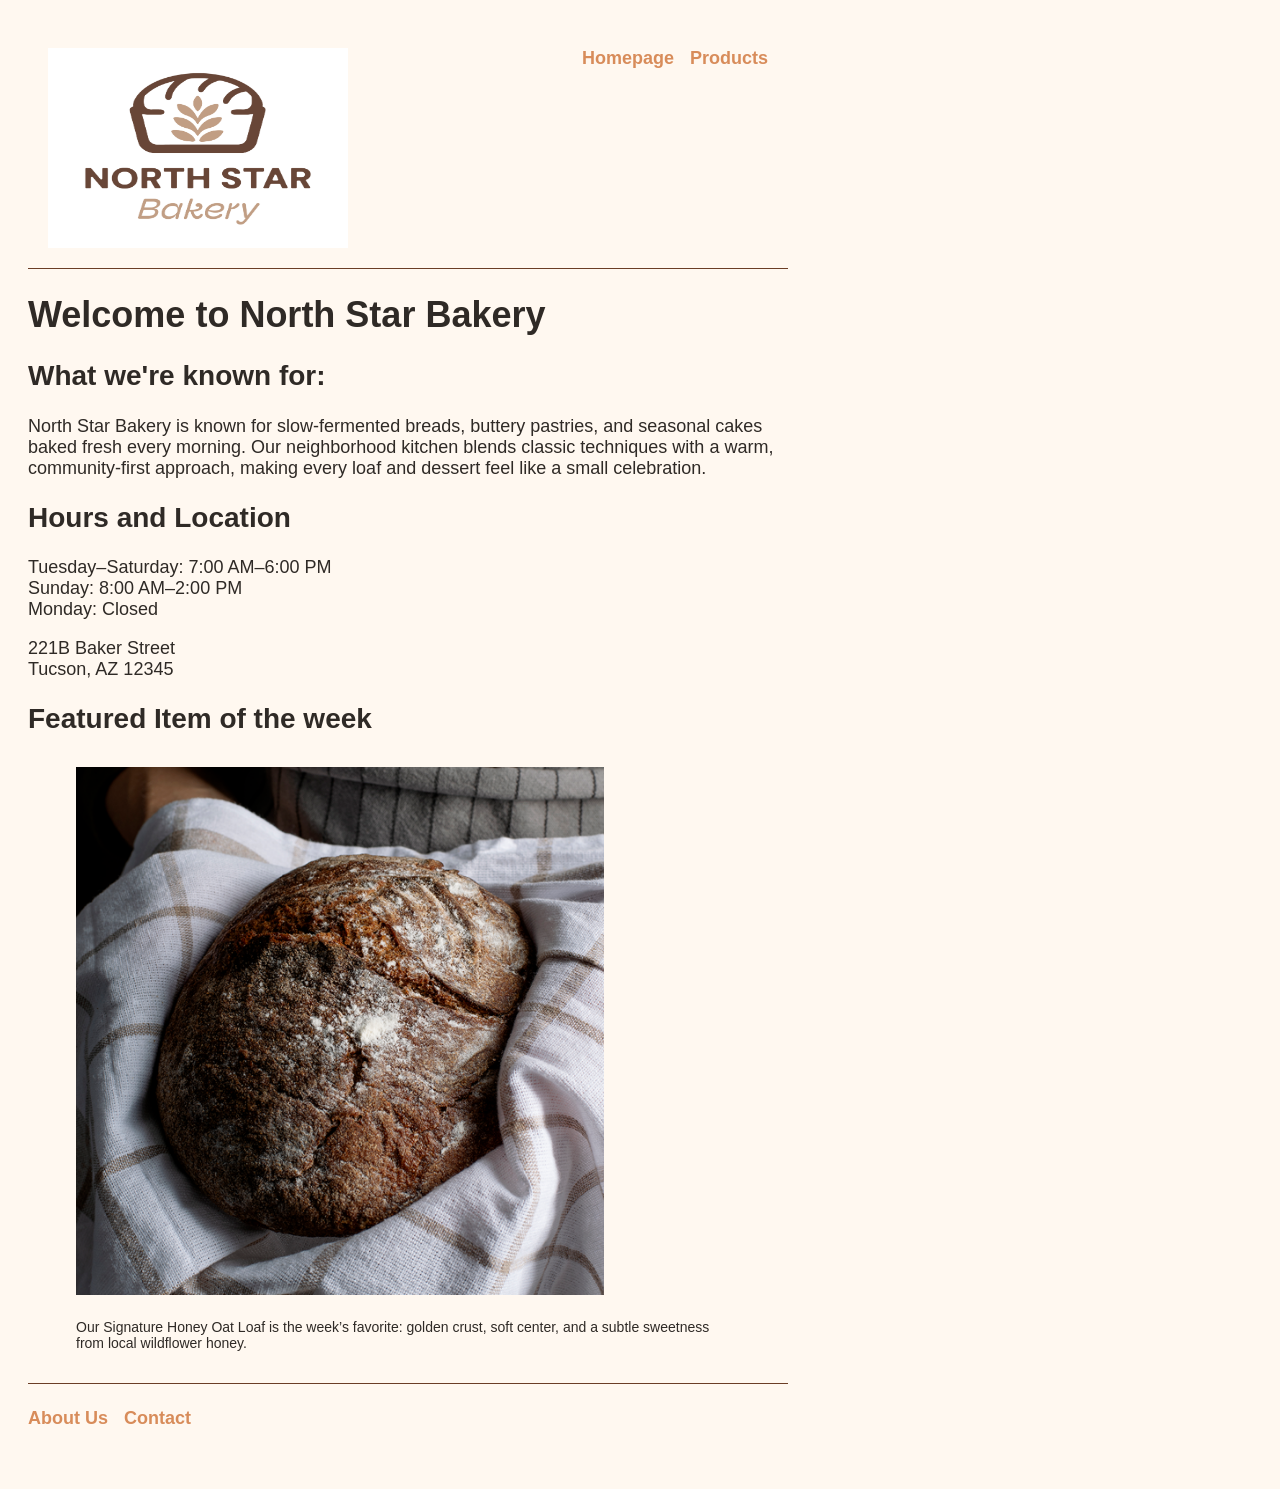
<file: index.html>
<!DOCTYPE html>
<html lang="en">

<head>
    <meta charset="UTF-8">
    <meta name="viewport" content="width=device-width, initial-scale=1.0">
    <title>North Star Bakery - Homepage</title>
    <link rel="stylesheet" href="css/styles.css">
</head>

<body>
    <header>
        <img src="images/bakery-logo_c.png" alt="North Star Bakery Logo" width="300" height="200">
        <nav aria-label="Primary">
            <ul>
                <li><a href="index.html">Homepage</a></li>
                <li><a href="products.html">Products</a></li>
            </ul>
        </nav>
    </header>

    <main>
        <h1>Welcome to North Star Bakery</h1>
        <h2>What we're known for:</h2>
        <p>North Star Bakery is known for slow-fermented breads, buttery pastries, and seasonal cakes baked fresh every morning. Our neighborhood kitchen blends classic techniques with a warm, community-first approach, making every loaf and dessert feel like a small celebration.</p>
        <h2>Hours and Location</h2>
        <p>Tuesday–Saturday: 7:00 AM–6:00 PM<br>
            Sunday: 8:00 AM–2:00 PM<br>
            Monday: Closed</p>
        <p>221B Baker Street<br>
            Tucson, AZ 12345</p>
        <h2>Featured Item of the week</h2>
        <figure>
            <img src="images/bakery-signature-loaf_c.png" alt="Featured item of the week" width="600" height="400">
            <figcaption>Our Signature Honey Oat Loaf is the week’s favorite: golden crust, soft center, and a subtle sweetness from local wildflower honey.</figcaption>
        </figure>
    </main>

    <footer>
        <nav aria-label="Footer">
            <ul>
                <li><a href="about.html">About Us</a></li>
                <li><a href="contact.html">Contact</a></li>
            </ul>
        </nav>

    </footer>
</body>

</html>
</file>
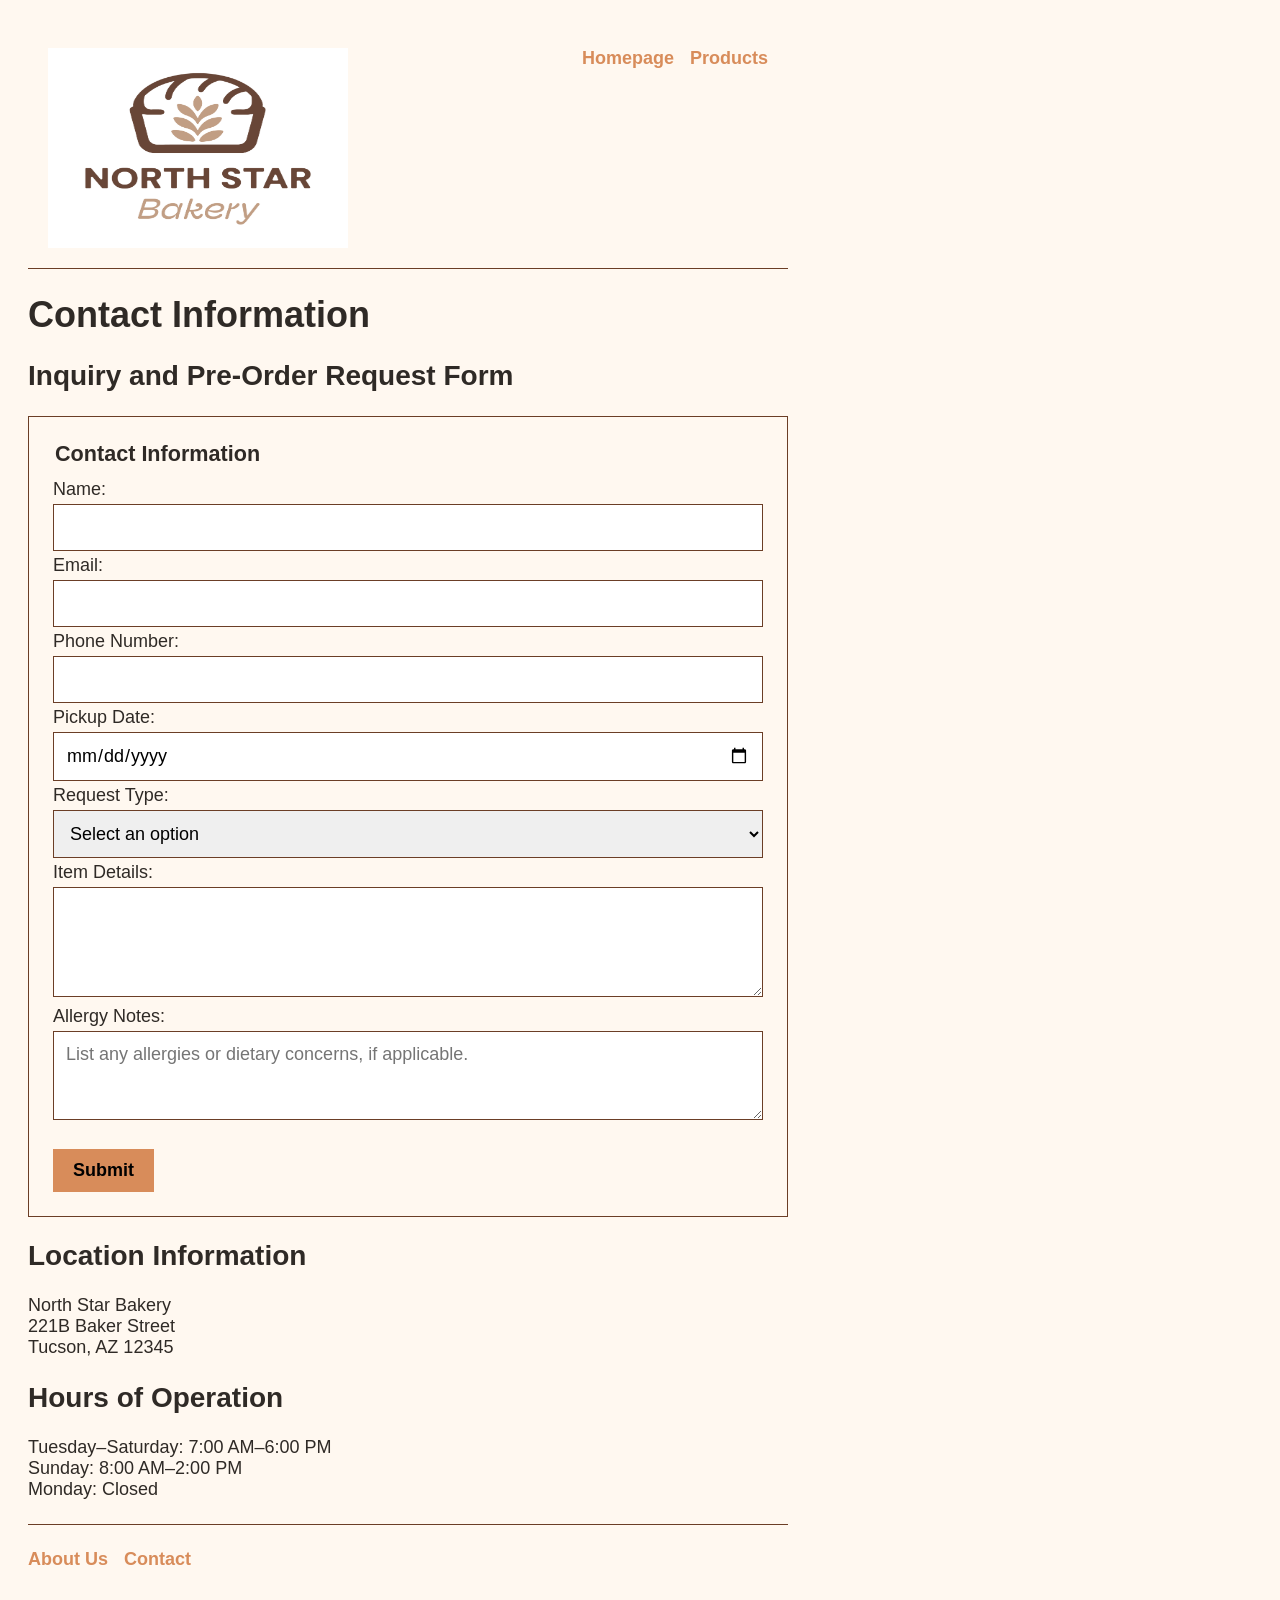
<file: contact.html>
<!DOCTYPE html>
<html lang="en">
<!--
Inquiry and pre order request form
Location information
Hours of operation
-->

<head>
    <meta charset="UTF-8">
    <title>North Star Bakery - Contact</title>
    <link rel="stylesheet" href="css/styles.css">
    <script src="js/main.js" defer></script>
</head>

<body>
    <header>
        <img src="images/bakery-logo_c.png" alt="North Star Bakery Logo" width="300" height="200">
        <nav aria-label="Primary">
            <ul>
                <li><a href="index.html">Homepage</a></li>
                <li><a href="products.html">Products</a></li>
            </ul>
        </nav>
    </header>
    <main>
        <h1>Contact Information</h1>
        <h2>Inquiry and Pre-Order Request Form</h2>
        <form id="preorder-form" action="/preorder" method="post">
            <fieldset>
                <legend>Contact Information</legend>
                <label for="name">Name:</label>
                <input type="text" id="name" name="name">
                <span class="error-message" id="name-error"></span>
                <br>
                <label for="email">Email:</label>
                <input type="email" id="email" name="email">
                <span class="error-message" id="email-error"></span>
                <br>
                <label for="phone">Phone Number:</label>
                <input type="tel" id="phone" name="phone">
                <span class="error-message" id="phone-error"></span>
                <br>
                <label for="pickup-date">Pickup Date:</label>
                <input type="date" id="pickup-date" name="pickup-date">
                <span class="error-message" id="pickup-date-error"></span>
                <br>
                <label for="request-type">Request Type:</label>
                <select id="request-type" name="request-type">
                    <option value="">Select an option</option>
                    <option value="pre-order">Pre-order</option>
                    <option value="general-question">General question</option>
                </select>
                <span class="error-message" id="request-type-error"></span>
                <br>
                <label for="item-details">Item Details:</label>
                <textarea id="item-details" name="item-details" rows="4"></textarea>
                <span class="error-message" id="item-details-error"></span>
                <br>
                <label for="allergy-notes">Allergy Notes:</label>
                <textarea id="allergy-notes" name="allergy-notes" rows="3"
                    placeholder="List any allergies or dietary concerns, if applicable."></textarea>
                <span class="error-message" id="allergy-notes-error"></span>
                <br>
            </fieldset>
            <button type="submit">Submit</button>
        </form>
        <h2>Location Information</h2>
        <p>North Star Bakery<br>
            221B Baker Street<br>
            Tucson, AZ 12345</p>
        <h2>Hours of Operation</h2>
        <p>Tuesday–Saturday: 7:00 AM–6:00 PM<br>
            Sunday: 8:00 AM–2:00 PM<br>
            Monday: Closed</p>
    </main>

    <footer>
        <nav aria-label="Footer">
            <ul>
                <li><a href="about.html">About Us</a></li>
                <li><a href="contact.html">Contact</a></li>
            </ul>
        </nav>

    </footer>
</body>

</html>
</file>
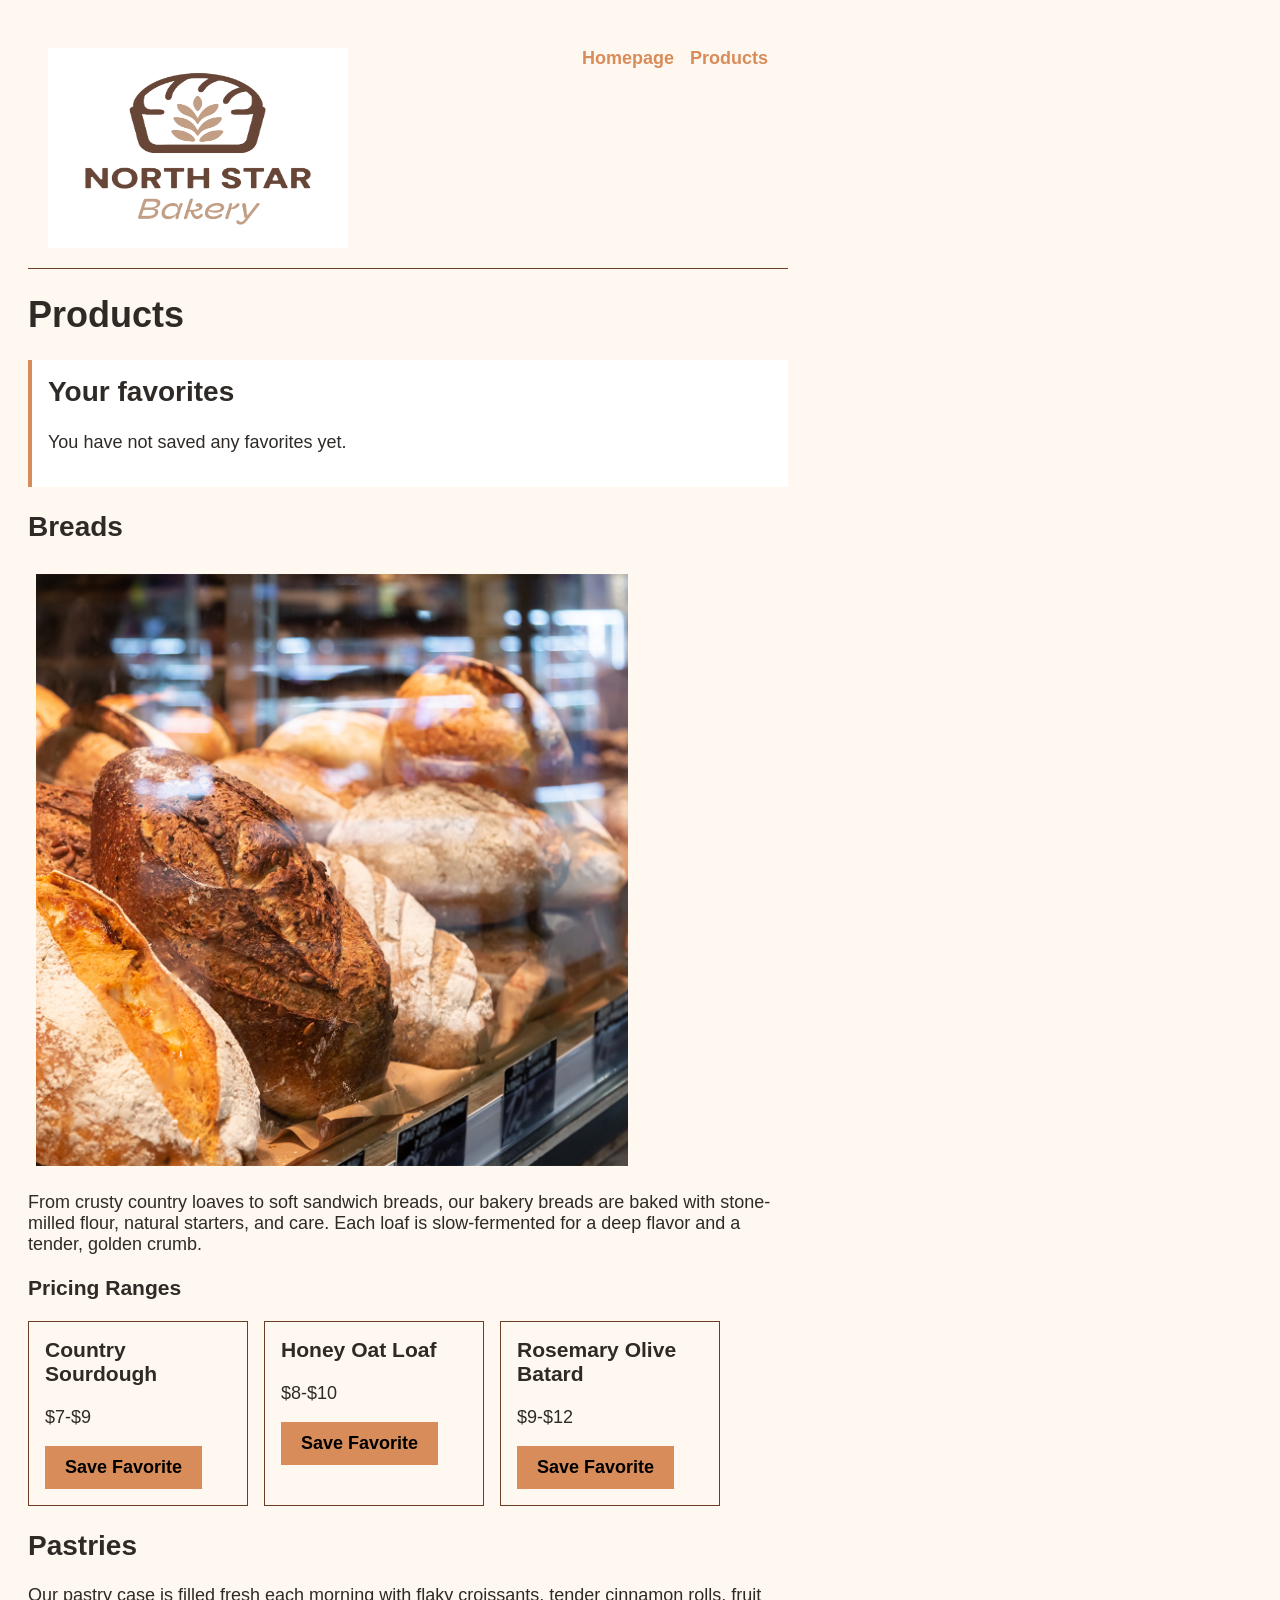
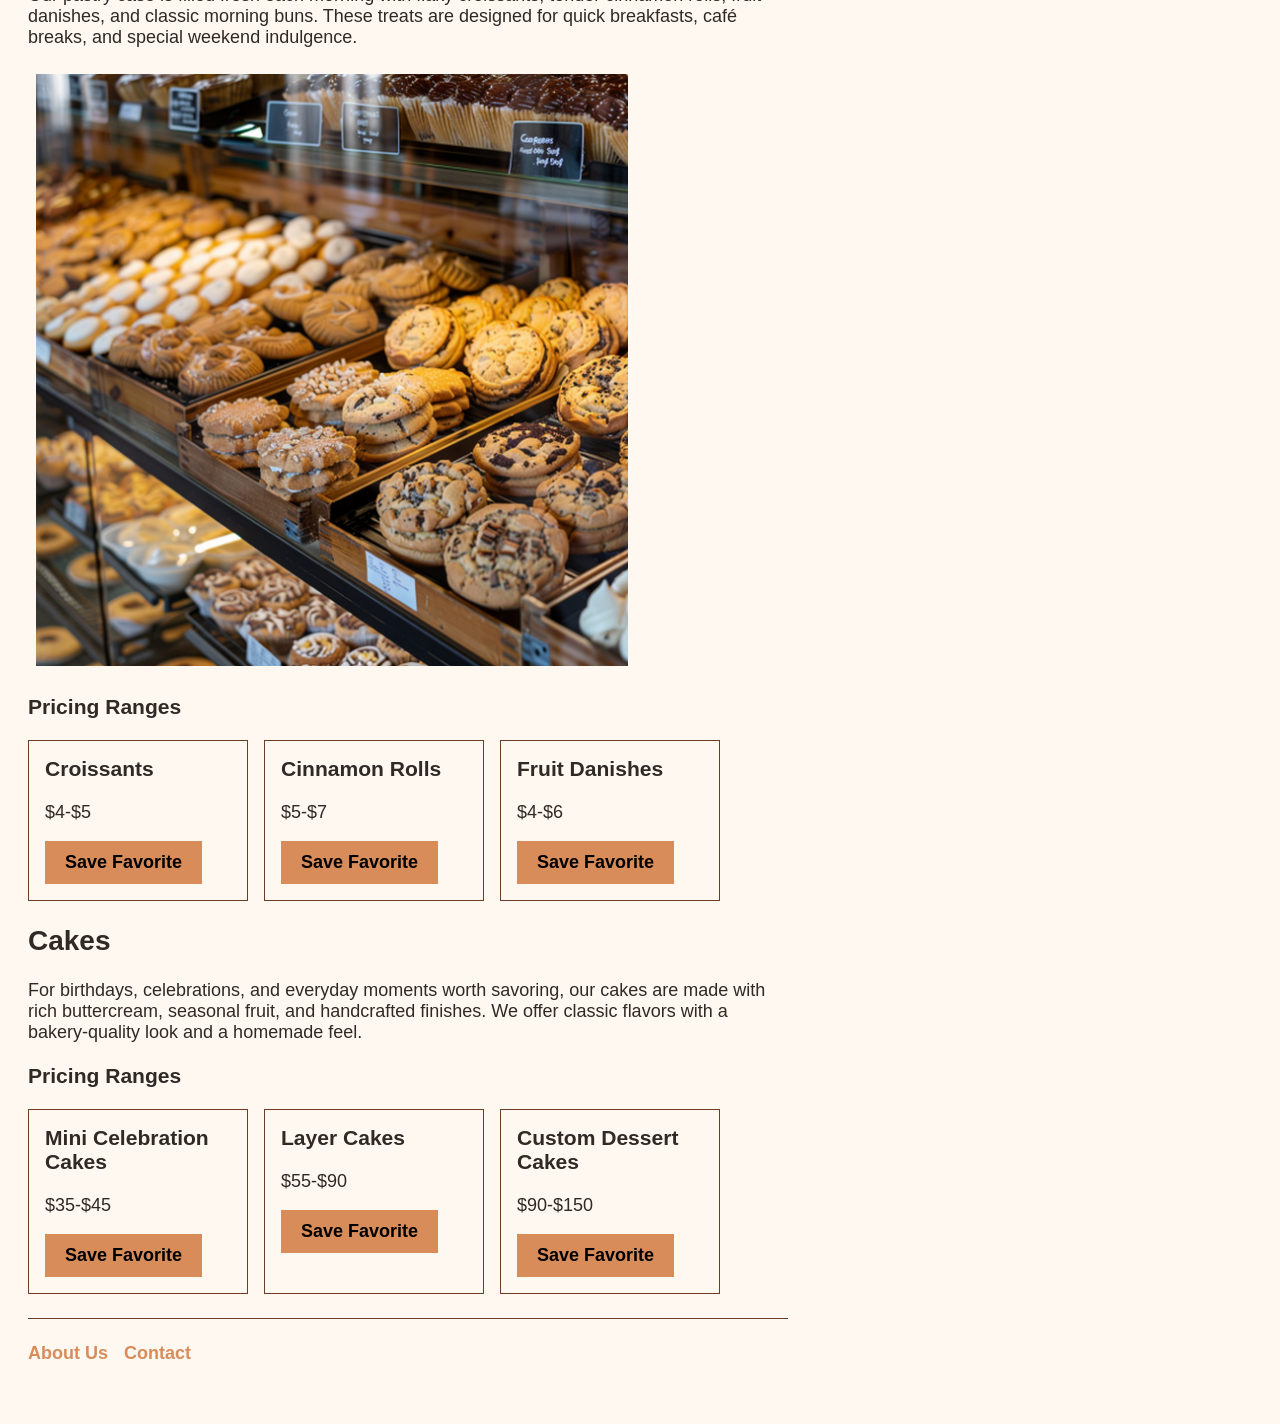
<file: products.html>
<!DOCTYPE html>
<html lang="en">

<head>
    <meta charset="UTF-8">
    <title>North Star Bakery - Products</title>
    <link rel="stylesheet" href="css/styles.css">
    <script src="js/main.js" defer></script>
</head>

<body>
    <header>
        <img src="images/bakery-logo_c.png" alt="North Star Bakery Logo" width="300" height="200">
        <nav aria-label="Primary">
            <ul>
                <li><a href="index.html">Homepage</a></li>
                <li><a href="products.html">Products</a></li>
            </ul>
        </nav>
    </header>
    <main>
        <h1>Products</h1>
        <section class="favorites-panel">
            <h2 id="favorites-heading">Your favorites</h2>
            <p id="favorites-summary">These are the items our customers love most. Add them to your favorites list for easy access when you visit.</p>
            <ul id="favorites-list">
                <!-- Favorite items will be dynamically inserted here -->
            </ul>
        </section>
        <h2>Breads</h2>
        <picture>
            <img src="images/bakery-bread_c.png" alt="Various breads" width="600" height="400">
        </picture>
        <p>From crusty country loaves to soft sandwich breads, our bakery breads are baked with stone-milled flour,
            natural starters, and care. Each loaf is slow-fermented for a deep flavor and a tender, golden crumb.
        </p>
        <h3>Pricing Ranges</h3>
        <!--    
        <p>Country Sourdough: $7–$9<br>
            Honey Oat Loaf: $8–$10<br>
            Rosemary Olive Batard: $9–$12</p>
            -->
        <div class="product-grid" id="bread-products"></div>
        <h2>Pastries</h2>
        <p>Our pastry case is filled fresh each morning with flaky croissants, tender cinnamon rolls, fruit
            danishes, and classic morning buns. These treats are designed for quick breakfasts, café breaks, and
            special weekend indulgence.</p>
        <picture>
            <source srcset="images/bakery-feature-small_c.png" media="(min-width: 768px)">
            <img src="images/bakery-feature-large_c.png" alt="Various pastries">
        </picture>
        <h3>Pricing Ranges</h3>
        <!--
        <p>Croissants: $4–$5<br>
            Cinnamon Rolls: $5–$7<br>
            Fruit Danishes: $4–$6</p>
            -->
        <div class="product-grid" id="pastry-products"></div>

        <h2>Cakes</h2>
        <p>For birthdays, celebrations, and everyday moments worth savoring, our cakes are made with rich
            buttercream, seasonal fruit, and handcrafted finishes. We offer classic flavors with a bakery-quality
            look and a homemade feel.</p>
        <h3>Pricing Ranges</h3>
        <!--
            <p>Mini Celebration Cakes: $35–$45<br>
                Layer Cakes: $55–$90<br>
                Custom Dessert Cakes: $90–$150</p>
                -->
        <div class="product-grid" id="cake-products"></div>

    </main>

    <footer>
        <nav aria-label="Footer">
            <ul>
                <li><a href="about.html">About Us</a></li>
                <li><a href="contact.html">Contact</a></li>
            </ul>
        </nav>


    </footer>
</body>

</html>
</file>
<file: css/styles.css>
:root {
    --cream: #FFF8F0;
    --brown: #6B3E26;
    --peach: #D88C5A;
    --charcoal: #2F2A26;
    --bg-color: var(--cream);
    --text-color: var(--charcoal);
    --linkcolor: var(--peach);
    --focus-color: var(--brown);
    --line: var(--brown);
}

*,
*::before,
*::after {

    box-sizing: border-box;
}

body {
    background-color: var(--bg-color);
    color: var(--text-color);
    font-family: 'Arial', sans-serif;
    font-size: 1rem;
    padding: 1rem;
    max-width: 800px;
}



h1 {
    font-size: 2.25rem;
    font-weight: 700;
    line-height: 1.2;
}

h2 {
    font-size: 1.75rem;
    font-weight: 600;
}


nav ul {
    display: flex;
    flex-wrap: wrap;
    flex-direction: column;
    gap: 1rem;
    margin: 0;
    padding: 0;
    list-style: none;
}

a {
    color: var(--linkcolor);
    font-weight: 700;
    text-decoration: none;
}

a:hover {
    color: var(--focus-color);
    text-decoration: underline;
}

a:focus {
    color: var(--focus-color);
    outline: 2px solid var(--line);
}

a:active {
    color: var(--focus-color);
}

figure img,
picture img,
video {
    display: flex;
    width: 80%;
    max-width: 800px;
    height: auto;
    padding: .5rem;
}

figcaption {
    font-size: 0.875rem;
    text-align: left;
    padding: 0.5rem;
    margin: 0.5rem 0 1rem;
}

audio {
    width: 80%;
    max-width: 800px;
    margin: 0.5rem 0 1rem;
}

fieldset {
    display: block;
    width: 100%;
    max-width: 800px;
    gap: 1rem;
    margin: 0 0 1.25rem;
    padding: 0;
    border: 0;
}

form {
    max-width: 800px;
    padding: 1.5rem;
    border: 1px solid var(--line);
}

legend {
    margin-bottom: 0.75rem;
    font-size: 1.35rem;
    font-weight: 700;
}

input,
textarea,
select {
    width: 100%;
    padding: .75rem;
    margin-top: .25rem;
    margin-bottom: .25rem;
    border: 1px solid var(--line);
    border-radius: 0;
    font: inherit;
}

input:focus,
textarea:focus,
select:focus {
    outline: 2px solid var(--focus-color);
    outline-offset: 2px;
}


button {
    padding: 0.7rem 1.25rem;
    border: 0;
    background: var(--peach);
    font: inherit;
    text-decoration: none;
    font-weight: 700;
    cursor: pointer;
}

button:hover {
    background: var(--focus-color);
}

button:focus {
    outline: 2px solid var(--line);
    outline-offset: 2px;
}

button:active {
    background: var(--focus-color);
}

header {
    display: flex;
    flex-direction: column;
    flex-wrap: wrap;
    justify-content: space-between;
    gap: 2rem;
    padding: 1.25rem;
    border-bottom: 1px solid var(--line);
}

.product-grid {
    display: flex;
    flex-direction: column;
    flex-wrap: wrap;
    gap: 1rem;
    max-width: 768px;
}

.product-item {
    padding: 1rem;
    border: 1px solid var(--line);
    width: 220px
}

.product-item h3 {
    margin-top: 0;
}

.favorites-panel {
    max-width: 800px;
    margin: 1.5rem 0;
    padding: 1rem;
    border-left: 4px solid var(--peach);
    background: #fff;
}

.favorites-panel h2 {
    margin-top: 0;
}

#favorites-list {
    padding-left: 1.25rem;
    margin-left: .5rem;
    color: var(--brown);
}

.error-message {
    color: red;
    font-size: 0.875rem;
}

.input-error {
    border-color: red;
}


@media (min-width: 768px) {
    header {
        flex-direction: row;
        flex-wrap: wrap;
    }

    nav ul {
        flex-direction: row;
        flex-wrap: wrap;
    }

    body {
        font-size: 1.125rem;
        padding: 1.25rem;
    }

    .product-grid {
        flex-direction: row;
    }
}

footer {
    padding: 1.5rem 0 2rem;
    margin-top: 1.5rem;
    border-top: 1px solid var(--line);
}
</file>
